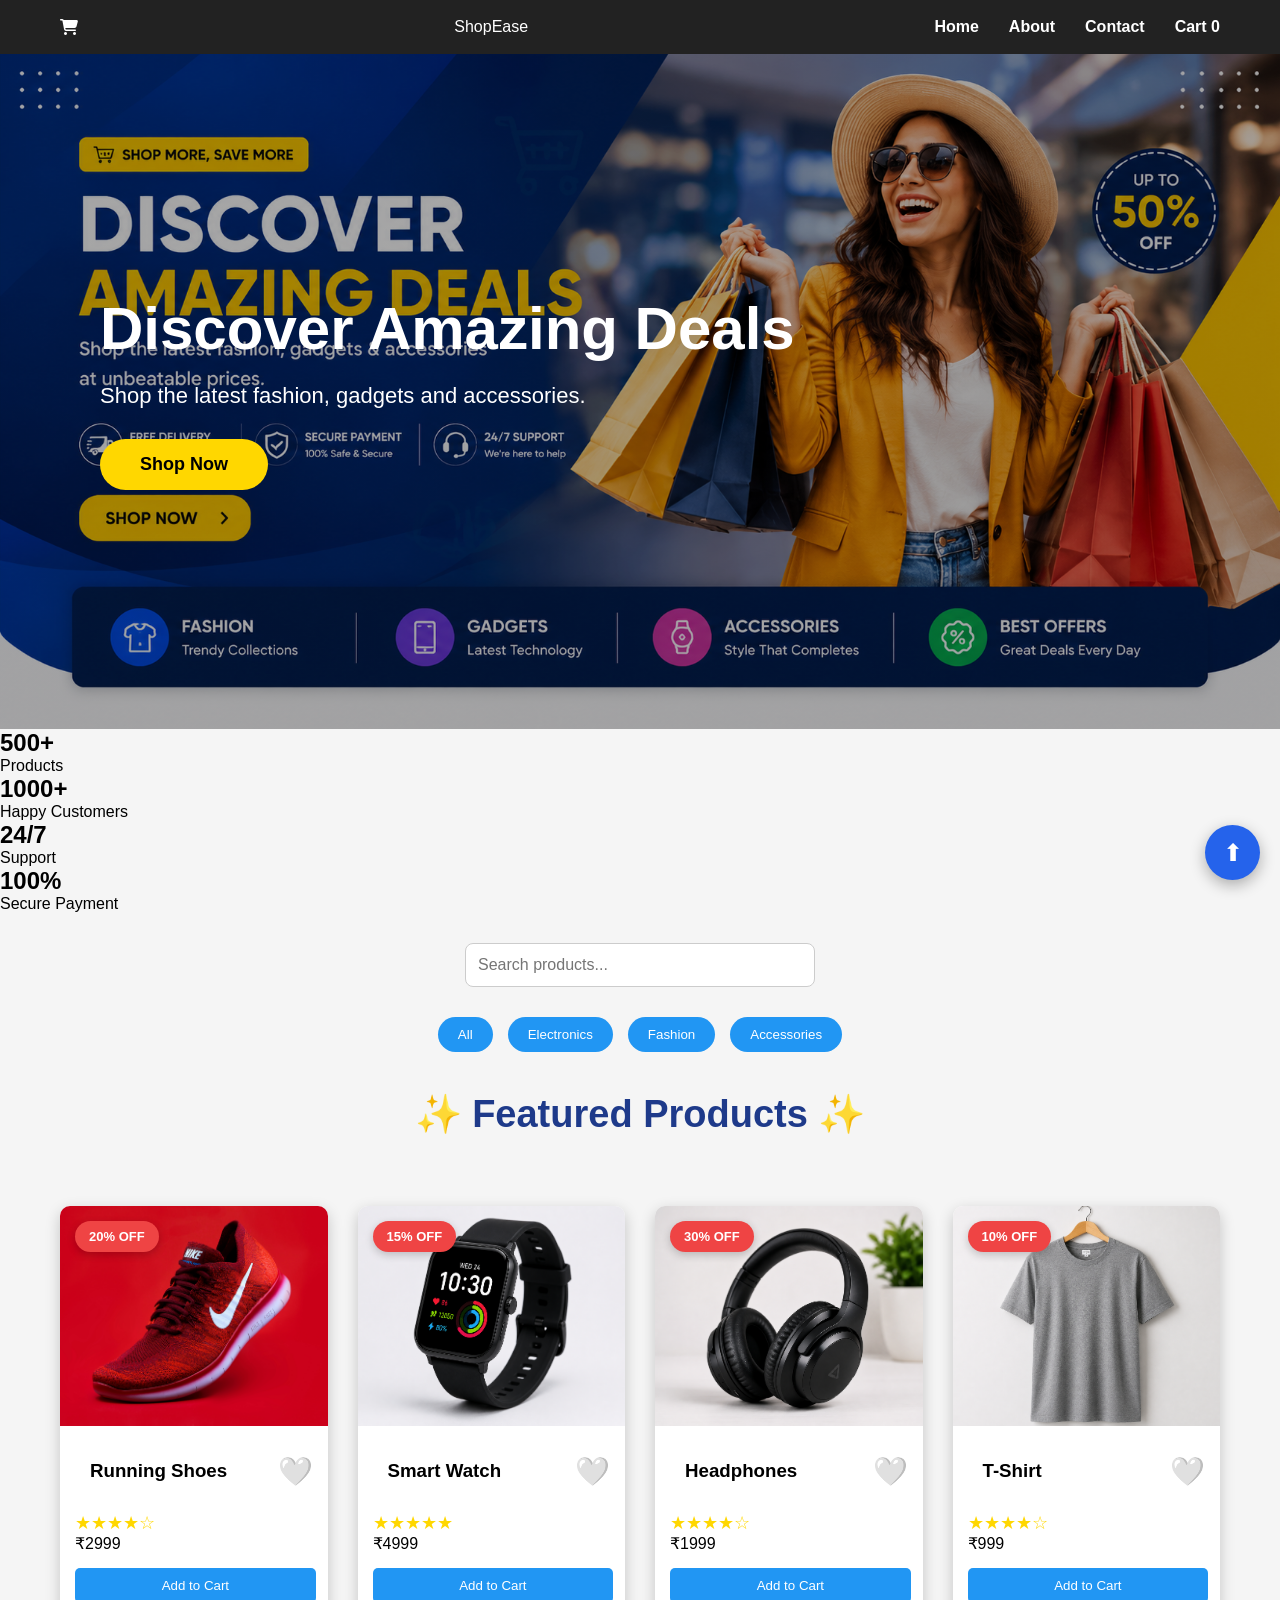
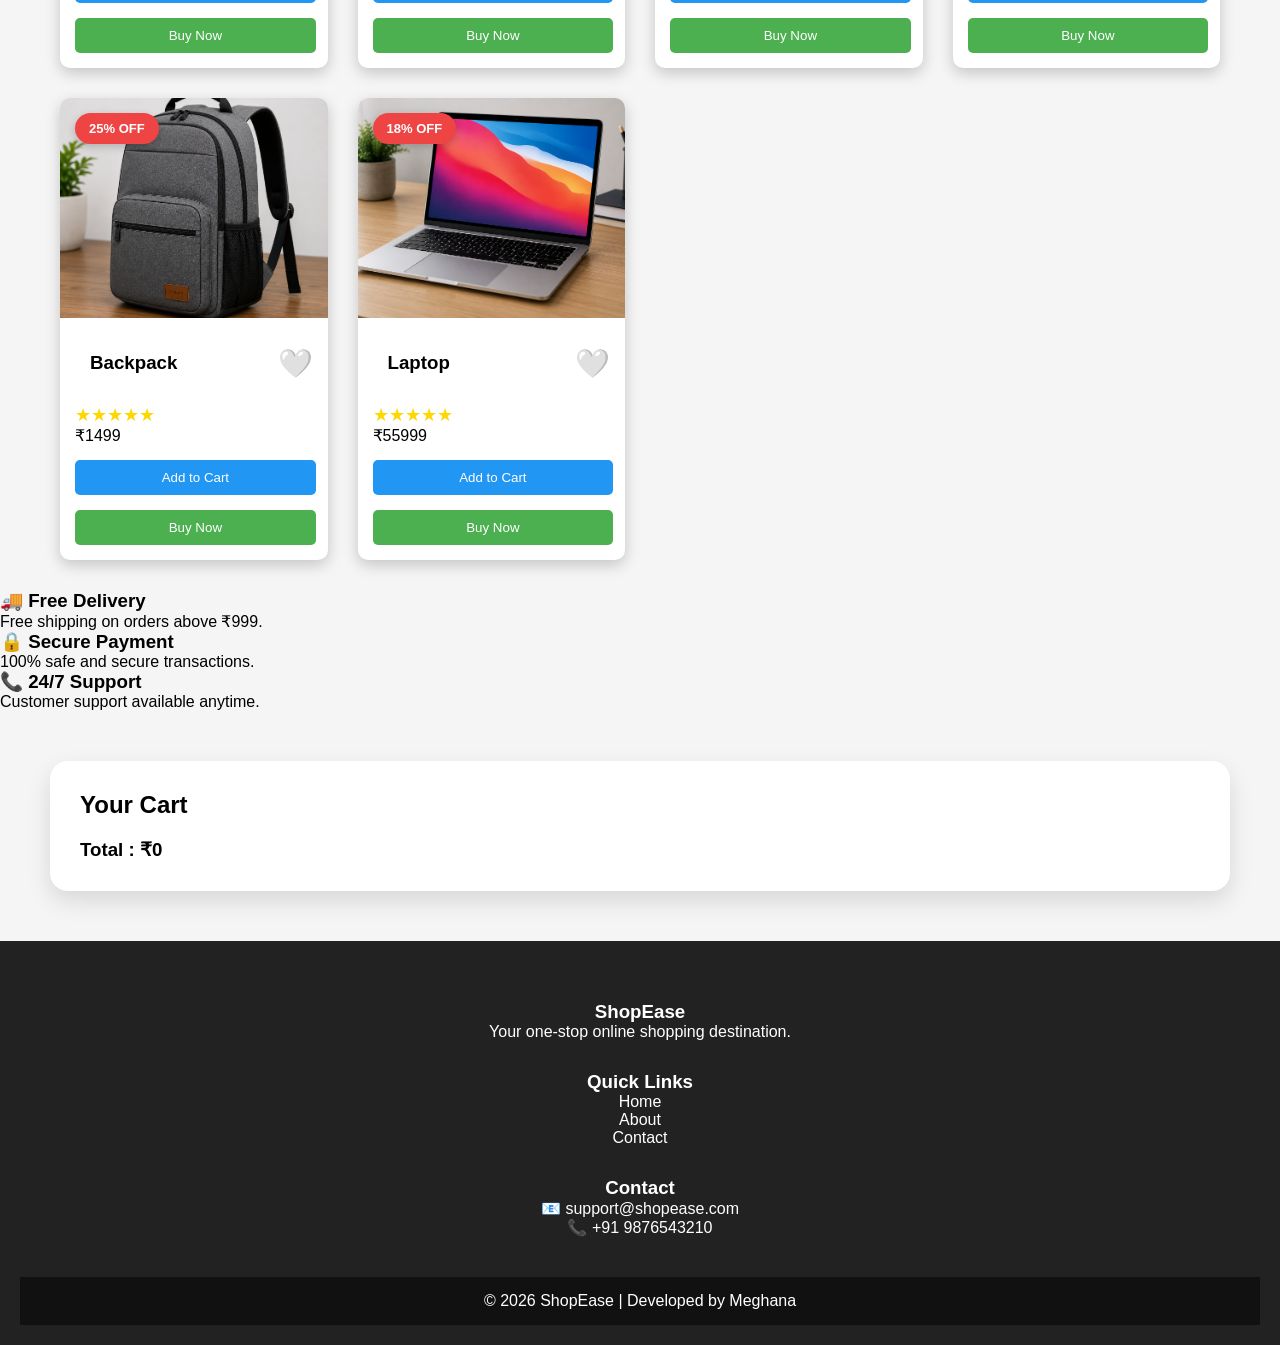
<file: index.html>
<!DOCTYPE html>
<html lang="en">
<head>
<meta charset="UTF-8">
<meta name="viewport" content="width=device-width, initial-scale=1.0">
<title>ShopEase</title>

<link rel="stylesheet" href="style.css">

<link
href="https://cdnjs.cloudflare.com/ajax/libs/font-awesome/6.5.2/css/all.min.css"
rel="stylesheet">

</head>
<body>

<nav>

<i class="fa-solid fa-cart-shopping"></i>ShopEase

<ul>
<li><a href="index.html">Home</a></li>
<li><a href="about.html">About</a></li>
<li><a href="contact.html">Contact</a></li>
<li><a href="#">Cart <span id="count">0</span></a></li>
</ul>

</nav>

<section class="hero">

<h1>Discover Amazing Deals</h1>

<p>Shop the latest fashion, gadgets and accessories.</p>

<button onclick="document.getElementById('products').scrollIntoView({behavior:'smooth'})">
    Shop Now
</button>

</section>
<section class="stats">

<div>
<h2>500+</h2>
<p>Products</p>
</div>

<div>
<h2>1000+</h2>
<p>Happy Customers</p>
</div>

<div>
<h2>24/7</h2>
<p>Support</p>
</div>

<div>
<h2>100%</h2>
<p>Secure Payment</p>
</div>

</section>
<div class="search-section">
    <input
        type="text"
        id="search"
        placeholder="Search products..."
        onkeyup="searchProducts()"
    >
</div>

<div class="filters">

<button onclick="filterProducts('All')">All</button>

<button onclick="filterProducts('Electronics')">Electronics</button>

<button onclick="filterProducts('Fashion')">Fashion</button>

<button onclick="filterProducts('Accessories')">Accessories</button>

</div>

<h2 class="title">✨ Featured Products ✨</h2>
<section id="products" class="products">

</section>
<section class="services">

<div>

<h3>🚚 Free Delivery</h3>

<p>Free shipping on orders above ₹999.</p>

</div>

<div>

<h3>🔒 Secure Payment</h3>

<p>100% safe and secure transactions.</p>

</div>

<div>

<h3>📞 24/7 Support</h3>

<p>Customer support available anytime.</p>

</div>

</section>

<section class="cart">

<h2>Your Cart</h2>

<div id="cartItems"></div>

<h3>Total : ₹<span id="total">0</span></h3>

</section>

<footer>

<div class="footer">

<div>
<h3>ShopEase</h3>
<p>Your one-stop online shopping destination.</p>
</div>

<div>
<h3>Quick Links</h3>
<p><a href="index.html">Home</a></p>
<p><a href="about.html">About</a></p>
<p><a href="contact.html">Contact</a></p>
</div>

<div>
<h3>Contact</h3>
<p>📧 support@shopease.com</p>
<p>📞 +91 9876543210</p>
</div>

</div>

<p class="copyright">
© 2026 ShopEase | Developed by Meghana
</p>

</footer>

<script src="script.js"></script>

</body>
<button id="topBtn" onclick="window.scrollTo({top:0,behavior:'smooth'})">
⬆
</button>
</html>
</file>
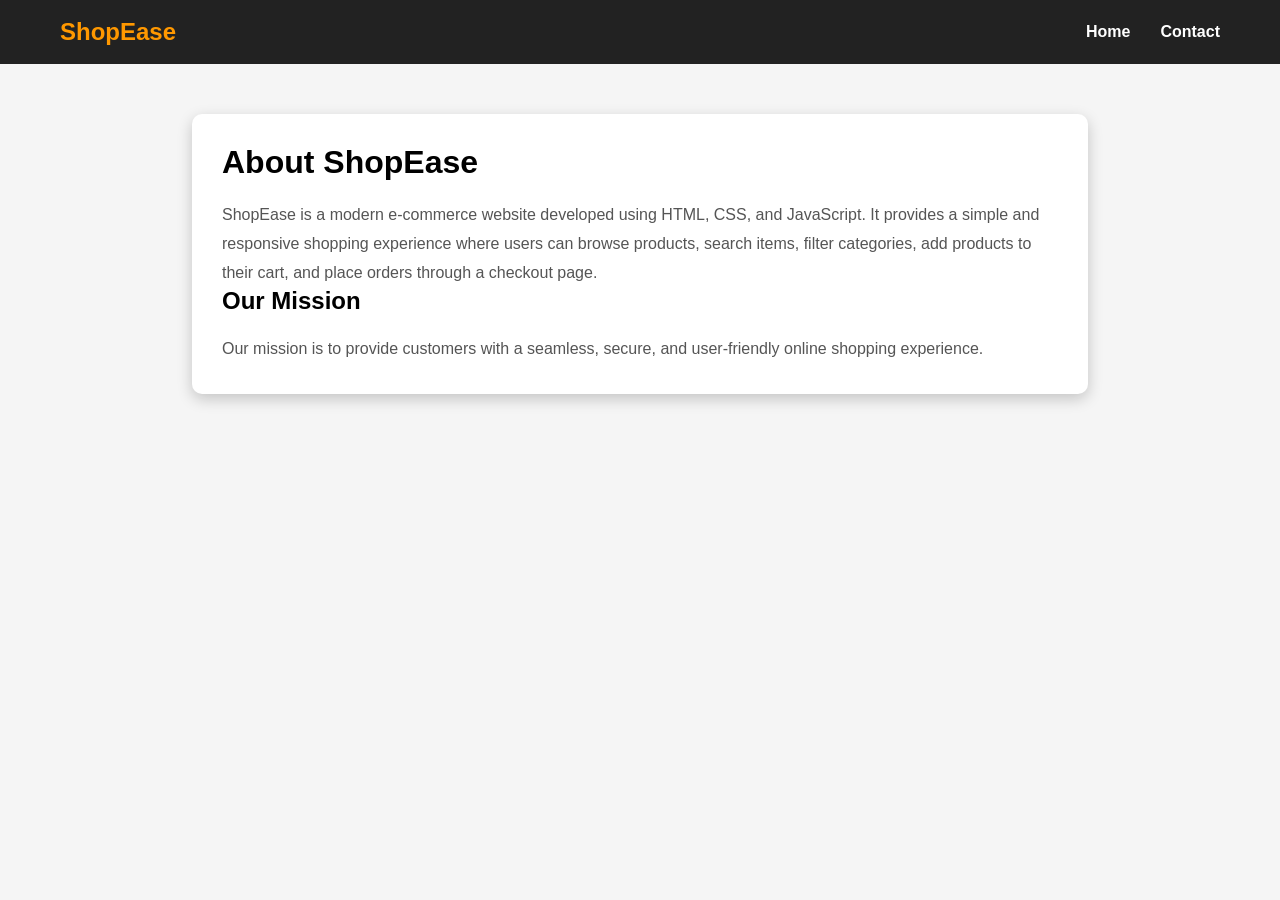
<file: about.html>
<!DOCTYPE html>
<html lang="en">
<head>
    <meta charset="UTF-8">
    <meta name="viewport" content="width=device-width, initial-scale=1.0">
    <title>About | ShopEase</title>
    <link rel="stylesheet" href="style.css">
</head>
<body>

<nav>
    <h2>ShopEase</h2>

    <ul>
        <li><a href="index.html">Home</a></li>
        <li><a href="contact.html">Contact</a></li>
    </ul>
</nav>

<div class="about-container">

    <h1>About ShopEase</h1>

    <p>
        ShopEase is a modern e-commerce website developed using
        HTML, CSS, and JavaScript. It provides a simple and
        responsive shopping experience where users can browse
        products, search items, filter categories, add products
        to their cart, and place orders through a checkout page.
    </p>

    <h2>Our Mission</h2>

    <p>
        Our mission is to provide customers with a seamless,
        secure, and user-friendly online shopping experience.
    </p>

</div>

</body>
</html>
</file>
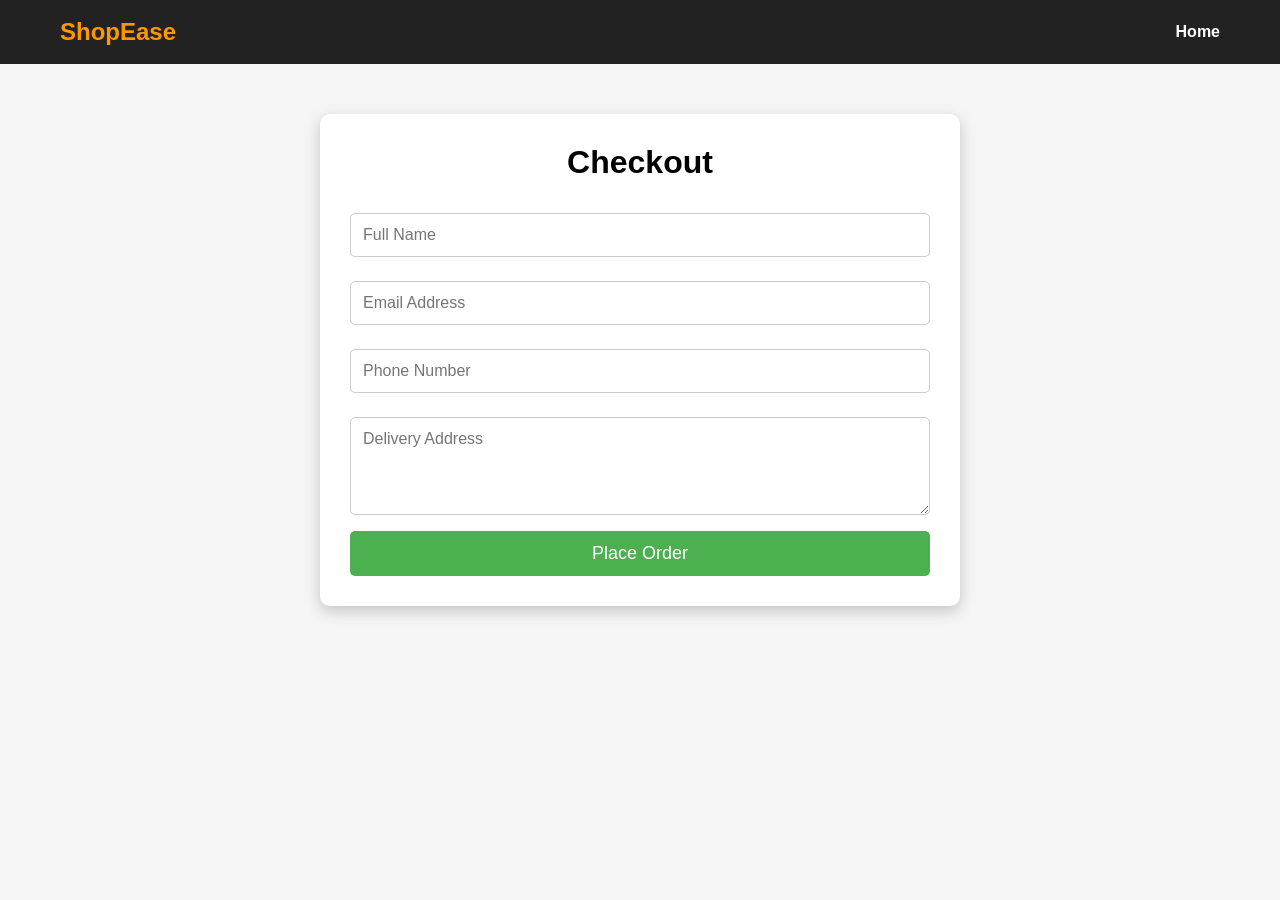
<file: checkout.html>
<!DOCTYPE html>
<html lang="en">
<head>
    <meta charset="UTF-8">
    <meta name="viewport" content="width=device-width, initial-scale=1.0">
    <title>Checkout | ShopEase</title>
    <link rel="stylesheet" href="style.css">
</head>
<body>

<nav>
    <h2>ShopEase</h2>
    <ul>
        <li><a href="index.html">Home</a></li>
    </ul>
</nav>

<div class="checkout-container">

    <h1>Checkout</h1>

    <form id="checkoutForm">

        <input type="text" placeholder="Full Name" required>

        <input type="email" placeholder="Email Address" required>

        <input type="tel" placeholder="Phone Number" required>

        <textarea placeholder="Delivery Address" rows="4" required></textarea>

        <button type="submit">Place Order</button>

    </form>

</div>

<script src="checkout.js"></script>

</body>
</html>
</file>
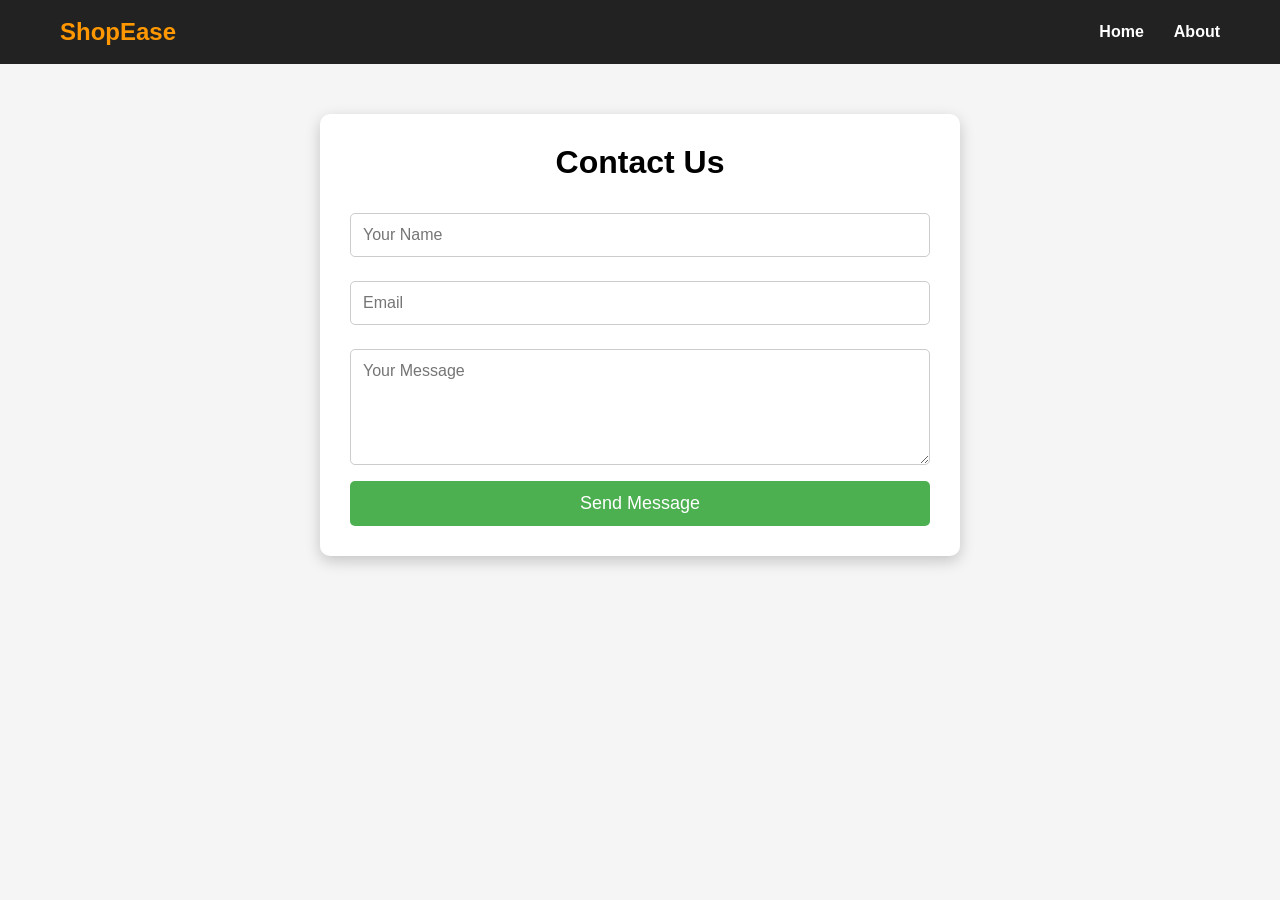
<file: contact.html>
<!DOCTYPE html>
<html lang="en">
<head>
<meta charset="UTF-8">
<meta name="viewport" content="width=device-width, initial-scale=1.0">
<title>Contact | ShopEase</title>
<link rel="stylesheet" href="style.css">
</head>

<body>

<nav>
<h2>ShopEase</h2>

<ul>
<li><a href="index.html">Home</a></li>
<li><a href="about.html">About</a></li>
</ul>

</nav>

<div class="checkout-container">

<h1>Contact Us</h1>

<form>

<input type="text" placeholder="Your Name">

<input type="email" placeholder="Email">

<textarea rows="5" placeholder="Your Message"></textarea>

<button>Send Message</button>

</form>

</div>

</body>
</html>
</file>
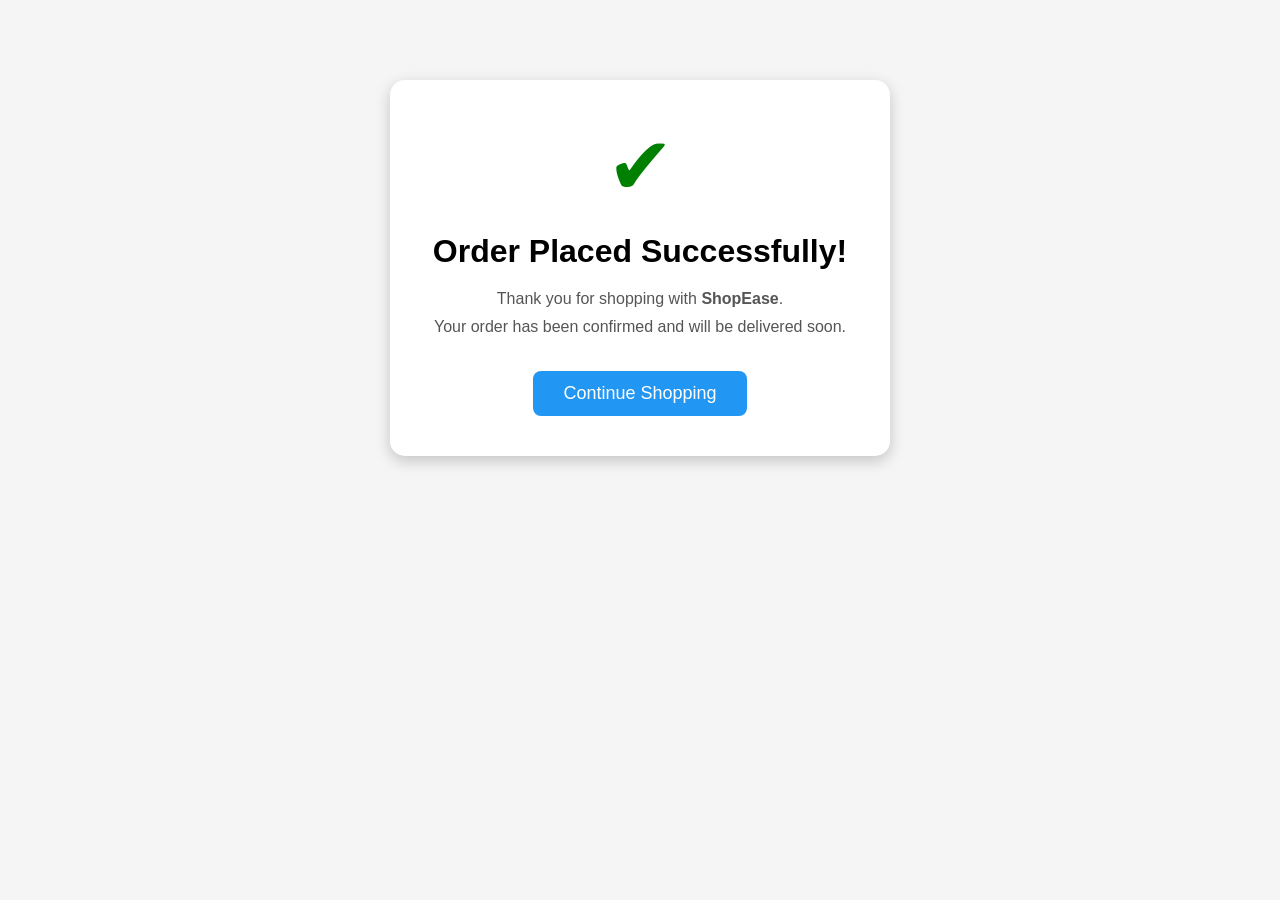
<file: success.html>
<!DOCTYPE html>
<html lang="en">
<head>
<meta charset="UTF-8">
<meta name="viewport" content="width=device-width, initial-scale=1.0">
<title>Order Successful</title>
<link rel="stylesheet" href="style.css">
</head>
<body>

<div class="success-container">

    <div class="checkmark">✔</div>

    <h1>Order Placed Successfully!</h1>

    <p>
        Thank you for shopping with <b>ShopEase</b>.
    </p>

    <p>
        Your order has been confirmed and will be delivered soon.
    </p>

    <a href="index.html">
        <button>Continue Shopping</button>
    </a>

</div>

</body>
</html>
</file>
<file: style.css>
*{
    margin:0;
    padding:0;
    box-sizing:border-box;
    font-family:Arial, Helvetica, sans-serif;
}

body{
    background:#f5f5f5;
}

/* Navbar */

nav{
    background:#222;
    color:white;
    display:flex;
    justify-content:space-between;
    align-items:center;
    padding:18px 60px;
}

nav h2{
    color:#ff9800;
}

nav ul{
    display:flex;
    list-style:none;
}

nav ul li{
    margin-left:30px;
}

nav ul li a{
    color:white;
    text-decoration:none;
    font-weight:bold;
}

nav ul li a:hover{
    color:#ff9800;
}

/* Hero */

.hero{
    height:75vh;
    background:
    linear-gradient(rgba(0,0,0,0.35),rgba(0,0,0,0.35)),
    url("images/banner.png");

    background-size:cover;
    background-position:center;
    background-repeat:no-repeat;

    display:flex;
    flex-direction:column;
    justify-content:center;
    align-items:flex-start;

    padding-left:100px;
    color:white;
}

.hero h1{
    font-size:60px;
    font-weight:700;
    margin-bottom:20px;
}

.hero p{
    font-size:22px;
    margin-bottom:30px;
    max-width:550px;
}

.hero button{
    padding:15px 40px;
    border:none;
    border-radius:40px;
    background:#FFD700;
    color:#000;
    font-size:18px;
    font-weight:600;
    cursor:pointer;
    transition:.3s;
}

.hero button:hover{
    background:white;
    transform:scale(1.05);
}

/* Title */

.title{
    text-align:center;
    margin:40px 0;
}

/* Products */

.products{
    display:grid;
    grid-template-columns:repeat(auto-fit,minmax(250px,1fr));
    gap:30px;
    padding:30px 60px;
}

/* Product Card */

.card{
    background:white;
    border-radius:10px;
    overflow:hidden;
    box-shadow:0 5px 15px rgba(0,0,0,.2);
    transition:.3s;
}

.card:hover{
    transform:translateY(-8px);
}

.card img{
    width:100%;
    height:220px;
    object-fit:cover;
}

.card h3{
    padding:15px;
}

.card p{
    padding:0 15px;
}

.card button{
    margin:15px;
    width:90%;
    padding:10px;
    border:none;
    background:#2196f3;
    color:white;
    cursor:pointer;
    border-radius:5px;
}

.card button:hover{
    background:#1976d2;
}

/* Cart */

.cart{
    margin:50px;
    background:white;
    border-radius:18px;
    padding:30px;
    box-shadow:0 10px 25px rgba(0,0,0,.12);
}


.cart h2{
    margin-bottom:20px;
}

.remove-btn{
    background:#ef4444;
    color:white;
    border:none;
    padding:8px 12px;
    border-radius:6px;
    cursor:pointer;
}
/* Footer */

footer{
    background:#222;
    color:white;
    text-align:center;
    padding:20px;
    margin-top:50px;
}
.search-section{
    text-align:center;
    margin:30px;
}

.search-section input{
    width:350px;
    padding:12px;
    border-radius:8px;
    border:1px solid #ccc;
    font-size:16px;
}
.rating{
    color:gold;
    font-size:18px;
    padding:0 15px;
}
.card-content{
    display:flex;
    justify-content:space-between;
    align-items:center;
    padding:15px;
}

.card-content h3{
    margin:0;
}

.wishlist{
    font-size:28px;
    cursor:pointer;
    transition:.3s;
}

.wishlist:hover{
    transform:scale(1.25);
}
.remove-btn{
    background:#ef4444;
    color:white;
    border:none;
    padding:8px 12px;
    border-radius:6px;
    cursor:pointer;
}

.remove-btn:hover{
    background:darkred;
}
.filters{
    display:flex;
    justify-content:center;
    gap:15px;
    margin-bottom:30px;
}

.filters button{
    padding:10px 20px;
    border:none;
    background:#2196f3;
    color:white;
    border-radius:20px;
    cursor:pointer;
    transition:0.3s;
}

.filters button:hover{
    background:#1565c0;
}
.badge{
    position:absolute;
    top:15px;
    left:15px;
    background:#ef4444;
    color:white;
    padding:8px 14px;
    border-radius:20px;
    font-size:13px;
    font-weight:bold;
    box-shadow:0 3px 8px rgba(0,0,0,.2);
}

.card{
    position:relative;
}
.card button:last-child{

background:#4CAF50;

margin-top:0;

}

.card button:last-child:hover{

background:#2e7d32;

}
.checkout-container{
    width:50%;
    margin:50px auto;
    background:white;
    padding:30px;
    border-radius:10px;
    box-shadow:0 5px 15px rgba(0,0,0,0.2);
}

.checkout-container h1{
    text-align:center;
    margin-bottom:20px;
}

.checkout-container input,
.checkout-container textarea{
    width:100%;
    padding:12px;
    margin:12px 0;
    border:1px solid #ccc;
    border-radius:5px;
    font-size:16px;
}

.checkout-container button{
    width:100%;
    padding:12px;
    background:#4CAF50;
    color:white;
    border:none;
    border-radius:5px;
    font-size:18px;
    cursor:pointer;
}

.checkout-container button:hover{
    background:#2E7D32;
}
.success-container{
    width:500px;
    margin:80px auto;
    text-align:center;
    background:white;
    padding:40px;
    border-radius:15px;
    box-shadow:0 5px 15px rgba(0,0,0,.2);
}

.checkmark{
    font-size:80px;
    color:green;
    margin-bottom:20px;
}

.success-container h1{
    margin-bottom:20px;
}

.success-container p{
    margin:10px 0;
    color:#555;
}

.success-container button{
    margin-top:25px;
    padding:12px 30px;
    border:none;
    background:#2196f3;
    color:white;
    font-size:18px;
    border-radius:8px;
    cursor:pointer;
}

.success-container button:hover{
    background:#1976d2;
}
.about-container{
    width:70%;
    margin:50px auto;
    background:white;
    padding:30px;
    border-radius:10px;
    box-shadow:0 5px 15px rgba(0,0,0,0.2);
}

.about-container h1,
.about-container h2{
    margin-bottom:20px;
}

.about-container p{
    line-height:1.8;
    color:#555;
}
.footer{
display:grid;
grid-template-columns:repeat(3,1fr);
padding:40px;
background:#222;
color:white;
gap:30px;
}

.footer a{
color:white;
text-decoration:none;
}

.footer a:hover{
color:#ff9800;
}

.copyright{
text-align:center;
background:#111;
color:white;
padding:15px;
}
@media(max-width:768px){

nav{
flex-direction:column;
}

nav ul{
margin-top:20px;
flex-direction:column;
text-align:center;
}

.products{
grid-template-columns:1fr;
padding:20px;
}

.stats{
    display:grid;
    grid-template-columns:repeat(4,1fr);
    gap:20px;
    padding:50px;
}

.stats div{
    background:white;
    padding:30px;
    border-radius:15px;
    text-align:center;
    box-shadow:0 8px 20px rgba(0,0,0,.1);
    transition:.3s;
}

.stats div:hover{
    transform:translateY(-8px);
}

.stats h2{
    color:#2563eb;
    font-size:36px;
}

.stats p{
    margin-top:10px;
    color:#555;
}

.services{
    display:grid;
    grid-template-columns:repeat(3,1fr);
    gap:25px;
    padding:50px;
}

.services div{
    background:white;
    border-radius:15px;
    padding:35px;
    text-align:center;
    box-shadow:0 8px 20px rgba(0,0,0,.1);
    transition:.3s;
}

.services div:hover{
    background:#2563eb;
    color:white;
    transform:translateY(-10px);
}

.services h3{
    margin-bottom:15px;
}

}
.footer{
    grid-template-columns:1fr;
    text-align:center;
}
.title{
    text-align:center;
    font-size:38px;
    margin:40px 0;
    color:#1e3a8a;
}
#topBtn{
position:fixed;
bottom:20px;
right:20px;
width:55px;
height:55px;
border:none;
border-radius:50%;
background:#2563eb;
color:white;
font-size:24px;
cursor:pointer;
box-shadow:0 5px 15px rgba(0,0,0,.3);
}

#topBtn:hover{
background:#1d4ed8;
}
</file>
